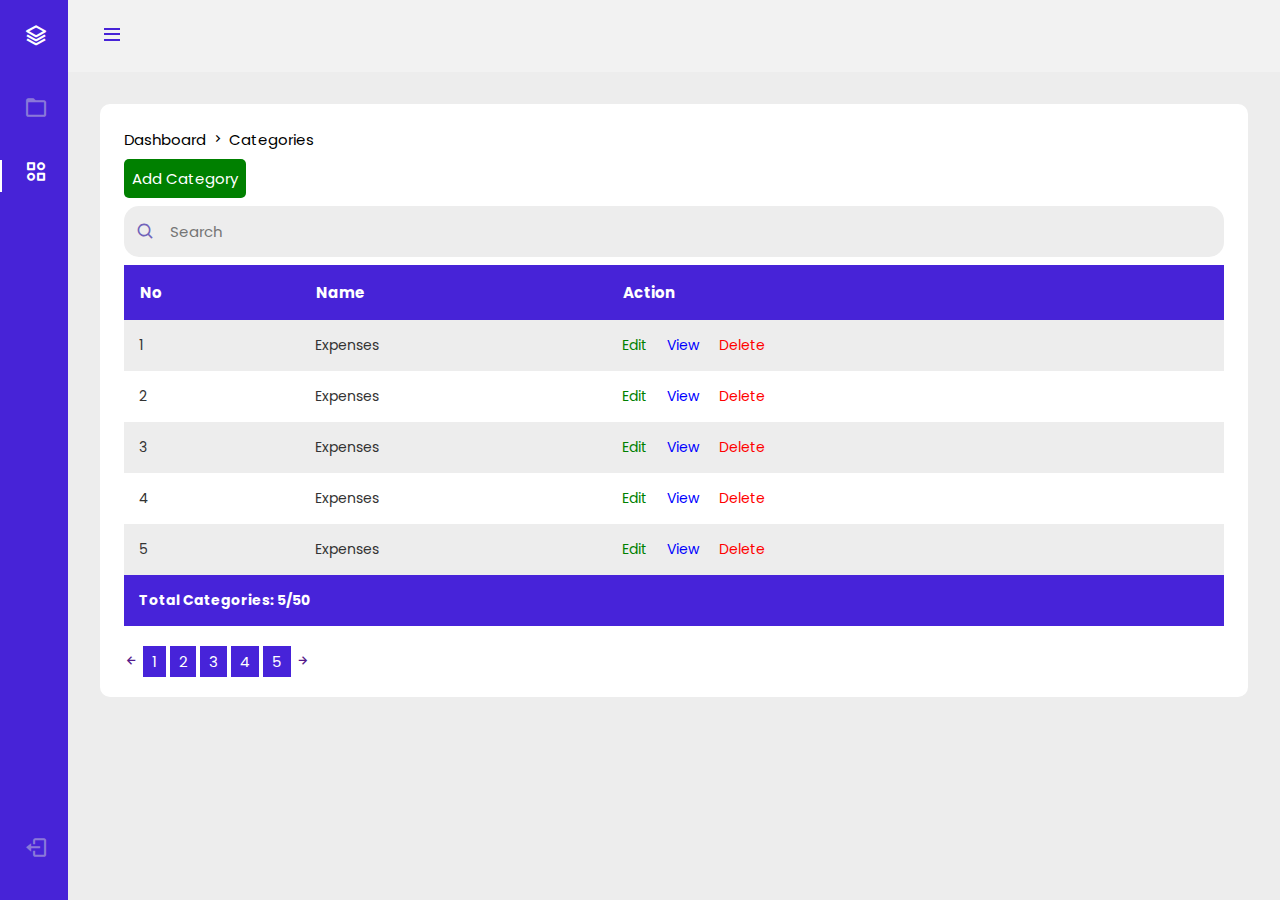
<file: categories.html>
<!DOCTYPE html>
<html lang="en">
<head>
    <meta charset="UTF-8">
    <meta name="viewport" content="width=device-width, initial-scale=1.0">
    
    <!-- ===== BOX ICONS ===== -->
    <link href='https://unpkg.com/boxicons@2.1.4/css/boxicons.min.css' rel='stylesheet'>
    <link rel="stylesheet" href="assets/css/styles.css">
    <title>Admin</title>
</head>
<body id="body-pd">
    <!-- ===== HEADER ===== -->
     <header class="header" id="header">
      <div class="header__toggle">
          <i class='bx bx-menu' id="menu-toggle"></i>
      </div>
    </header>
    
    <!-- ===== SIDEBAR ===== -->
    <aside class="l-navbar" id="nav-bar">
      <nav class="nav">
        <div class="nav__content">
          <a href="index.html" class="nav__logo">
            <i class='bx bx-layer nav__logo-icon'></i>
            <span class="nav__logo-text">Dashboard</span>
          </a>
          <ul class="nav__list">
            <li>
              <a href="products.html" class="nav__link">
                <i class='bx bx-folder nav__icon'></i>
                <span class="nav__text">Product</span>
              </a>
            </li>
    
            <li>
              <a href="categories.html" class="nav__link">
                <i class="bx bx-category-alt nav__icon"></i>
                <span class="nav__text">Category</span>
              </a>
            </li>
          </ul>
        </div>
        <a href="#" class="nav__link nav__logout">
          <i class='bx bx-log-out nav__icon' ></i>
          <span class="nav__text">Logout</span>
        </a>
      </nav>
    </aside>

    <!-- ===== MAIN CONTENT ===== -->
    <main class="main--content">
      <div class="tabular--wrapper">
        <!-- ===== BREADCRUMB ===== -->
        <div class="breadcrumb">
          <a href="index.html">Dashboard</a>  
          <i class='bx bx-chevron-right'></i>
          <a href="categories.html">Categories</a>
        </div>
        <!-- ===== CATEGORY TABLE ===== -->
        <div>
          <a href="addcategories.html">
            <button class="btn btn-add">Add Category</button>
          </a> 
        </div>
        <form class="form__search" action="" method="post">
          <div class="search--box">
            <i class='bx bx-search' ></i>
            <input type="text" placeholder="Search" />
          </div>
        </form>
        <div class="table--container">
          <table class="table">
            <thead>
              <tr>
                <th>No</th>
                <th>Name</th>
                <th>Action</th>
              </tr>
            <tbody>
              <tr>
                <td>1</td>
                <td>Expenses</td>
                <td>
                  <div>
                    <a href="editcategories.html" class="btn-edit">Edit</a>
                    <a href="subcategories.html" class="btn-view">View</a>
                    <a href="" class="btn-delete">Delete</a>
                  </div>
                </td>
              </tr>
              <tr>
                <td>2</td>
                <td>Expenses</td>
                <td>
                  <div>
                    <a href="" class="btn-edit">Edit</a>
                    <a href="subcategories.html" class="btn-view">View</a>
                    <a href="" class="btn-delete">Delete</a>
                  </div>
                </td>
              </tr>
              <tr>
                <td>3</td>
                <td>Expenses</td>
                <td>
                  <div>
                    <a href="" class="btn-edit">Edit</a>
                    <a href="subcategories.html" class="btn-view">View</a>
                    <a href="" class="btn-delete">Delete</a>
                  </div>
                </td>
              </tr>
              <tr>
                <td>4</td>
                <td>Expenses</td>
                <td>
                  <div>
                    <a href="" class="btn-edit">Edit</a>
                    <a href="subcategories.html" class="btn-view">View</a>
                    <a href="" class="btn-delete">Delete</a>
                  </div>
                </td>
              </tr>
              <tr>
                <td>5</td>
                <td>Expenses</td>
                <td>
                  <div>
                    <a href="" class="btn-edit">Edit</a>
                    <a href="subcategories.html" class="btn-view">View</a>
                    <a href="" class="btn-delete">Delete</a>
                  </div>
                </td>
              </tr>
            </tbody>
            <tfoot>
              <tr>
                <td colspan="4">Total Categories: 5/50</td>
              </tr>
            </tfoot>
            </thead>
          </table>
        </div>
        <div class="pagination">
          <a href="">
            <i class='bx bx-left-arrow-alt'></i>
          </a>
          <div class="pagination__content">
            <a href="">1</a>
            <a href="">2</a>
            <a href="">3</a>
            <a href="">4</a>
            <a href="">5</a>
          </div>
          <a href="">
            <i class='bx bx-right-arrow-alt'></i>
          </a>
        </div>
      </div>
    </main>
    
        <!--===== MAIN JS =====-->
        <script src="assets/js/index.js"></script>
</body>
</html>
</file>
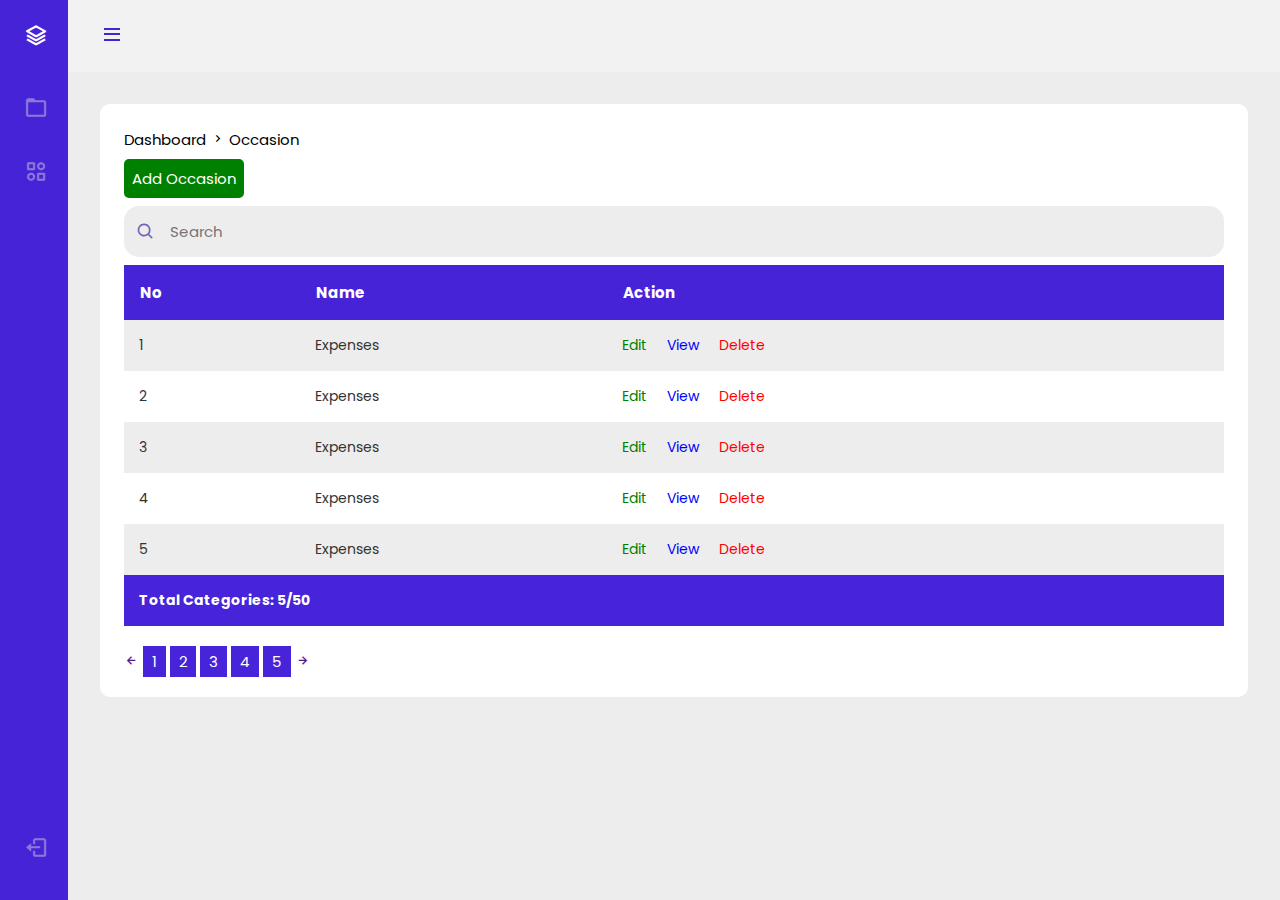
<file: occasion.html>
<!DOCTYPE html>
<html lang="en">
<head>
    <meta charset="UTF-8">
    <meta name="viewport" content="width=device-width, initial-scale=1.0">
    
    <!-- ===== BOX ICONS ===== -->
    <link href='https://unpkg.com/boxicons@2.1.4/css/boxicons.min.css' rel='stylesheet'>
    <link rel="stylesheet" href="assets/css/styles.css">
    <title>Admin</title>
</head>
<body id="body-pd">
    <!-- ===== HEADER ===== -->
     <header class="header" id="header">
      <div class="header__toggle">
          <i class='bx bx-menu' id="menu-toggle"></i>
      </div>
    </header>
    
    <!-- ===== SIDEBAR ===== -->
    <aside class="l-navbar" id="nav-bar">
      <nav class="nav">
        <div class="nav__content">
          <a href="index.html" class="nav__logo">
            <i class='bx bx-layer nav__logo-icon'></i>
            <span class="nav__logo-text">Dashboard</span>
          </a>
          <ul class="nav__list">
            <li>
              <a href="products.html" class="nav__link">
                <i class='bx bx-folder nav__icon'></i>
                <span class="nav__text">Product</span>
              </a>
            </li>
    
            <li>
              <a href="categories.html" class="nav__link">
                <i class="bx bx-category-alt nav__icon"></i>
                <span class="nav__text">Category</span>
              </a>
            </li>
          </ul>
        </div>
        <a href="#" class="nav__link nav__logout">
          <i class='bx bx-log-out nav__icon' ></i>
          <span class="nav__text">Logout</span>
        </a>
      </nav>
    </aside>

    <!-- ===== MAIN CONTENT ===== -->
    <main class="main--content">
      <div class="tabular--wrapper">
        <!-- ===== BREADCRUMB ===== -->
        <div class="breadcrumb">
          <a href="index.html">Dashboard</a>  
          <i class='bx bx-chevron-right'></i>
          <a href="categories.html">Occasion</a>
        </div>
        <!-- ===== CATEGORY TABLE ===== -->
        <div>
          <a href="addcategories.html">
            <button class="btn btn-add">Add Occasion</button>
          </a> 
        </div>
        <form class="form__search" action="" method="post">
          <div class="search--box">
            <i class='bx bx-search' ></i>
            <input type="text" placeholder="Search" />
          </div>
        </form>
        <div class="table--container">
          <table class="table">
            <thead>
              <tr>
                <th>No</th>
                <th>Name</th>
                <th>Action</th>
              </tr>
            <tbody>
              <tr>
                <td>1</td>
                <td>Expenses</td>
                <td>
                  <div>
                    <a href="editcategories.html" class="btn-edit">Edit</a>
                    <a href="subcategories.html" class="btn-view">View</a>
                    <a href="" class="btn-delete">Delete</a>
                  </div>
                </td>
              </tr>
              <tr>
                <td>2</td>
                <td>Expenses</td>
                <td>
                  <div>
                    <a href="" class="btn-edit">Edit</a>
                    <a href="subcategories.html" class="btn-view">View</a>
                    <a href="" class="btn-delete">Delete</a>
                  </div>
                </td>
              </tr>
              <tr>
                <td>3</td>
                <td>Expenses</td>
                <td>
                  <div>
                    <a href="" class="btn-edit">Edit</a>
                    <a href="subcategories.html" class="btn-view">View</a>
                    <a href="" class="btn-delete">Delete</a>
                  </div>
                </td>
              </tr>
              <tr>
                <td>4</td>
                <td>Expenses</td>
                <td>
                  <div>
                    <a href="" class="btn-edit">Edit</a>
                    <a href="subcategories.html" class="btn-view">View</a>
                    <a href="" class="btn-delete">Delete</a>
                  </div>
                </td>
              </tr>
              <tr>
                <td>5</td>
                <td>Expenses</td>
                <td>
                  <div>
                    <a href="" class="btn-edit">Edit</a>
                    <a href="subcategories.html" class="btn-view">View</a>
                    <a href="" class="btn-delete">Delete</a>
                  </div>
                </td>
              </tr>
            </tbody>
            <tfoot>
              <tr>
                <td colspan="4">Total Categories: 5/50</td>
              </tr>
            </tfoot>
            </thead>
          </table>
        </div>
        <div class="pagination">
          <a href="">
            <i class='bx bx-left-arrow-alt'></i>
          </a>
          <div class="pagination__content">
            <a href="">1</a>
            <a href="">2</a>
            <a href="">3</a>
            <a href="">4</a>
            <a href="">5</a>
          </div>
          <a href="">
            <i class='bx bx-right-arrow-alt'></i>
          </a>
        </div>
      </div>
    </main>
    
        <!--===== MAIN JS =====-->
        <script src="assets/js/index.js"></script>
</body>
</html>
</file>
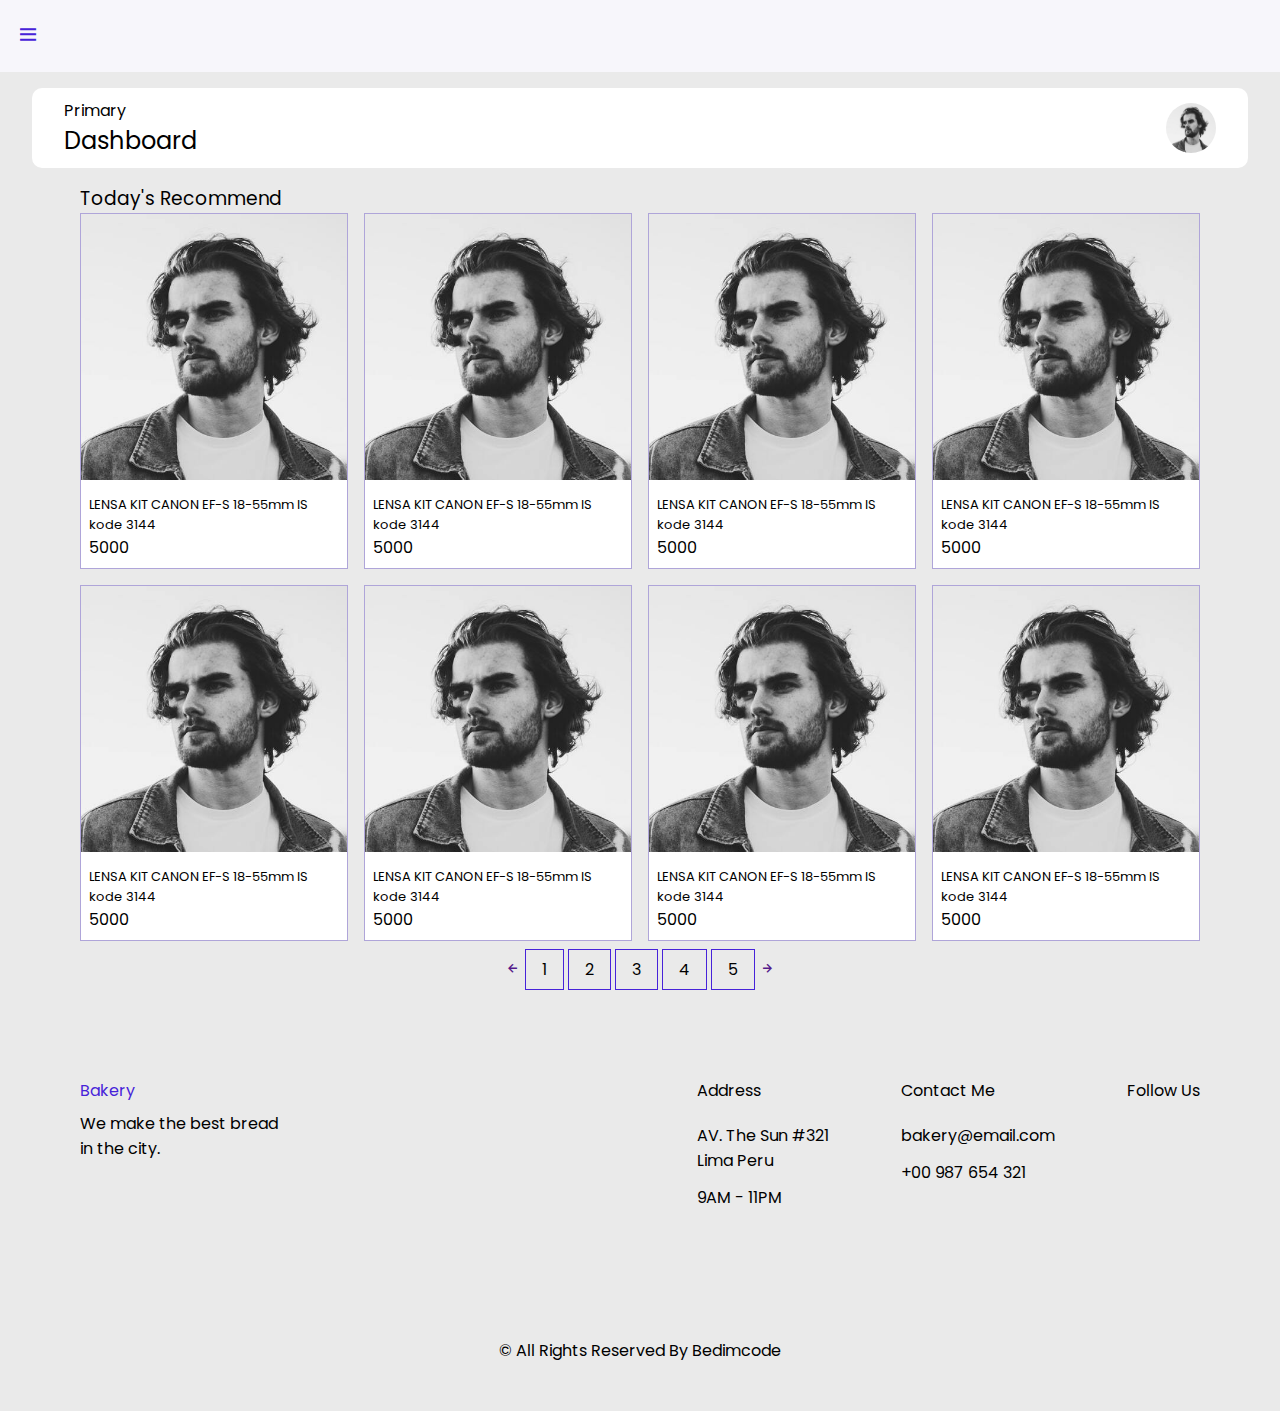
<file: product.html>
<!DOCTYPE html>
<html lang="en">
<head>
    <meta charset="UTF-8">
    <meta name="viewport" content="width=device-width, initial-scale=1.0">
    
    <!-- ===== BOX ICONS ===== -->
    <link href='https://unpkg.com/boxicons@2.1.4/css/boxicons.min.css' rel='stylesheet'>
    <link rel="stylesheet" href="assets/css/styles1.css">
    <title>Dashboard</title>
</head>
<body>
    <header class="header" id="header">
        <div class="header__toggle">
            <i class='bx bx-menu' id="header-toggle"></i>
        </div>
    </header>

    <main>
        <div class="main--content">
            <div class="header--wrapper">
              <div class="header--title">
                <span>Primary</span>
                <h2>Dashboard</h2>
              </div>
              <div class="user--info">
                <img src="assets/img/perfil.jpg" alt="" />
              </div>
            </div>

            <div class="card--container container">
              <h3 class="main--title">Today's Recommend</h3>
              <div class="card--wrapper">
                <div class="data--card grid">
                  <article class="product__card">
                      <a href="product.html" class="product__link">
                          <img src="assets/img/perfil.jpg" alt="image" class="product__img">
                          <div class="product__info">
                            <p class="product__title">LENSA KIT CANON EF-S 18-55mm IS kode 3144</p>
                            <p class="product__price" id="price">5000</p>
                          </div>
                      </a>
                  </article>
                  <article class="product__card">
                      <a href="product.html" class="product__link">
                          <img src="assets/img/perfil.jpg" alt="image" class="product__img">
                          <div class="product__info">
                            <p class="product__title">LENSA KIT CANON EF-S 18-55mm IS kode 3144</p>
                            <p class="product__price" id="price">5000</p>
                          </div>
                      </a>
                  </article>
                  <article class="product__card">
                      <a href="product.html" class="product__link">
                          <img src="assets/img/perfil.jpg" alt="image" class="product__img">
                          <div class="product__info">
                            <p class="product__title">LENSA KIT CANON EF-S 18-55mm IS kode 3144</p>
                            <p class="product__price" id="price">5000</p>
                          </div>
                      </a>
                  </article>
                  <article class="product__card">
                      <a href="product.html" class="product__link">
                          <img src="assets/img/perfil.jpg" alt="image" class="product__img">
                          <div class="product__info">
                            <p class="product__title">LENSA KIT CANON EF-S 18-55mm IS kode 3144</p>
                            <p class="product__price" id="price">5000</p>
                          </div>
                      </a>
                  </article>
                  <article class="product__card">
                      <a href="product.html" class="product__link">
                          <img src="assets/img/perfil.jpg" alt="image" class="product__img">
                          <div class="product__info">
                            <p class="product__title">LENSA KIT CANON EF-S 18-55mm IS kode 3144</p>
                            <p class="product__price" id="price">5000</p>
                          </div>
                      </a>
                  </article>
                  <article class="product__card">
                      <a href="product.html" class="product__link">
                          <img src="assets/img/perfil.jpg" alt="image" class="product__img">
                          <div class="product__info">
                            <p class="product__title">LENSA KIT CANON EF-S 18-55mm IS kode 3144</p>
                            <p class="product__price" id="price">5000</p>
                          </div>
                      </a>
                  </article>
                  <article class="product__card">
                      <a href="product.html" class="product__link">
                          <img src="assets/img/perfil.jpg" alt="image" class="product__img">
                          <div class="product__info">
                            <p class="product__title">LENSA KIT CANON EF-S 18-55mm IS kode 3144</p>
                            <p class="product__price" id="price">5000</p>
                          </div>
                      </a>
                  </article>
                  <article class="product__card">
                      <a href="product.html" class="product__link">
                          <img src="assets/img/perfil.jpg" alt="image" class="product__img">
                          <div class="product__info">
                            <p class="product__title">LENSA KIT CANON EF-S 18-55mm IS kode 3144</p>
                            <p class="product__price" id="price">5000</p>
                          </div>
                      </a>
                  </article>
                </div>
              </div>
              <div class="pagination">
                <a href="">
                  <i class='bx bx-left-arrow-alt'></i>
                </a>
                <div class="pagination__content">
                  <a href="">1</a>
                  <a href="">2</a>
                  <a href="">3</a>
                  <a href="">4</a>
                  <a href="">5</a>
                </div>
                <a href="">
                  <i class='bx bx-right-arrow-alt'></i>
                </a>
              </div>
            </div>
        </div>
    </main>
      <!--==================== FOOTER ====================-->
      <footer class="footer">
        <div class="footer__container container grid">
           <div>
              <a href="#" class="footer__logo">Bakery</a>

              <p class="footer__description">
                 We make the best bread <br> in the city.
              </p>
           </div>

           <div class="footer__content grid">
              <div>
                 <h3 class="footer__title">Address</h3>

                 <ul class="footer__list">
                    <li>
                       <address class="footer__info">AV. The Sun #321 <br> Lima Peru</address>
                    </li>

                    <li>
                       <address class="footer__info">9AM - 11PM</address>
                    </li>
                 </ul>
              </div>

              <div>
                 <h3 class="footer__title">Contact Me</h3>

                 <ul class="footer__list">
                    <li>
                       <address class="footer__info">bakery@email.com</address>
                    </li>

                    <li>
                       <address class="footer__info">+00 987 654 321</address>
                    </li>
                 </ul>
              </div>

              <div>
                 <h3 class="footer__title">Follow Us</h3>
                 <div class="footer__social">
                    <a href="#" target="_blank">
                       <i class="ri-facebook-circle-line"></i>
                    </a>

                    <a href="#" target="_blank">
                       <i class="ri-instagram-line"></i>
                    </a>

                    <a href="#" target="_blank">
                       <i class="ri-youtube-line"></i>
                    </a>
                 </div>
              </div>
           </div>
        </div>
        <span class="footer__copy">&#169; All Rights Reserved By Bedimcode</span>
     </footer>
    
        <!--===== MAIN JS =====-->
        <script src="assets/js/index.js"></script>
</body>
</html>
</file>
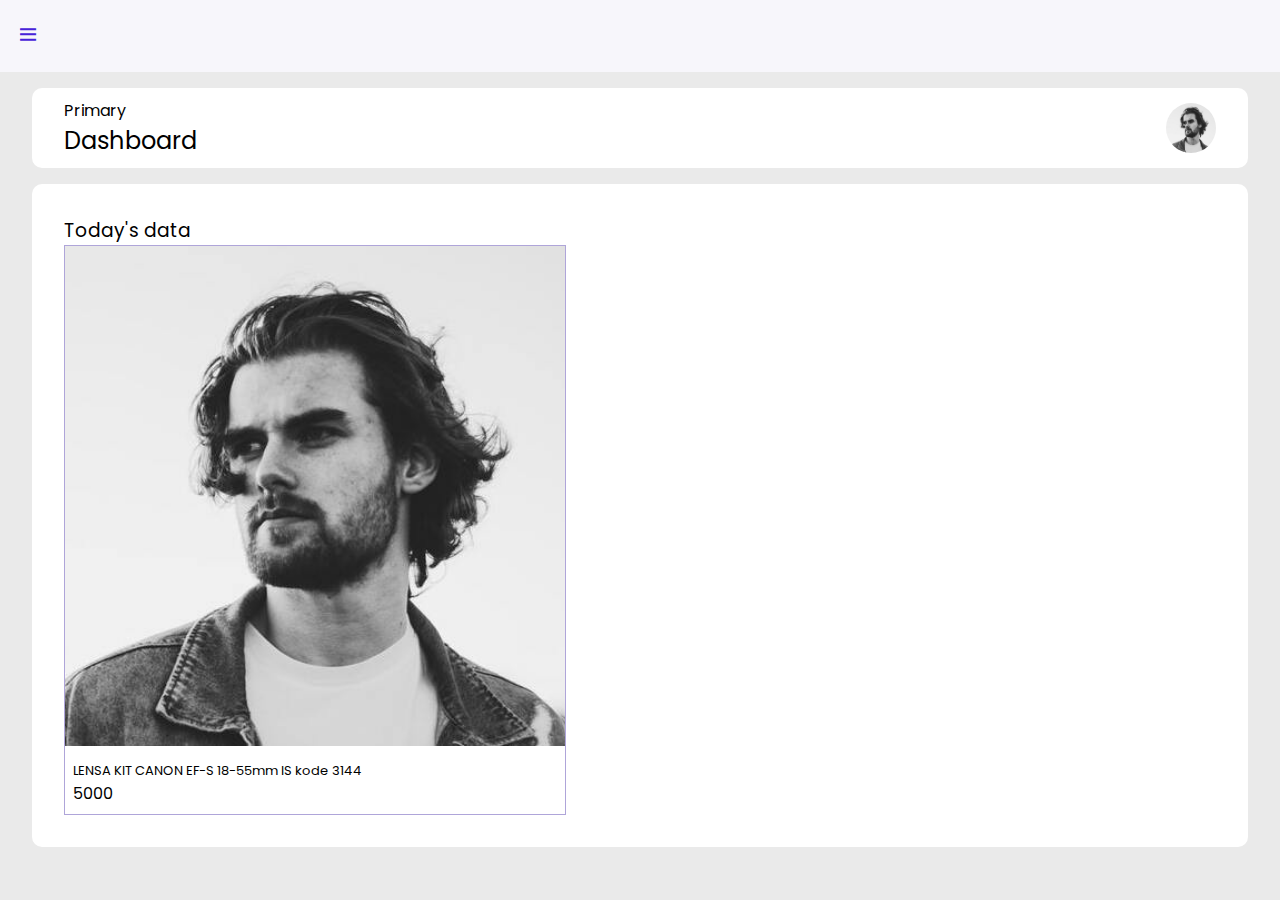
<file: productdetail.html>
<!DOCTYPE html>
<html lang="en">
<head>
    <meta charset="UTF-8">
    <meta name="viewport" content="width=device-width, initial-scale=1.0">
    
    <!-- ===== BOX ICONS ===== -->
    <link href='https://unpkg.com/boxicons@2.1.4/css/boxicons.min.css' rel='stylesheet'>
    <link rel="stylesheet" href="assets/css/styles1.css">
    <title>Dashboard</title>
</head>
<body>
    <header class="header" id="header">
        <div class="header__toggle">
            <i class='bx bx-menu' id="header-toggle"></i>
        </div>
    </header>

    <main>
      <div class="main--content">
          <div class="header--wrapper">
            <div class="header--title">
              <span>Primary</span>
              <h2>Dashboard</h2>
            </div>
            <div class="user--info">
              <img src="assets/img/perfil.jpg" alt="" />
            </div>
          </div>

          <div class="details--container">
            <h3 class="main--title">Today's data</h3>
            <div class="card--wrapper">
              <article class="product__card">
                <a href="product.html" class="product__link">
                    <img src="assets/img/perfil.jpg" alt="image" class="product__img">
                    <div class="product__info">
                      <p class="product__title">LENSA KIT CANON EF-S 18-55mm IS kode 3144</p>
                      <p class="product__price" id="price">5000</p>
                    </div>
                </a>
            </article>
            </div>
          </div>
      </div>
  </main>
    
        <!--===== MAIN JS =====-->
        <script src="assets/js/index.js"></script>
</body>
</html>
</file>
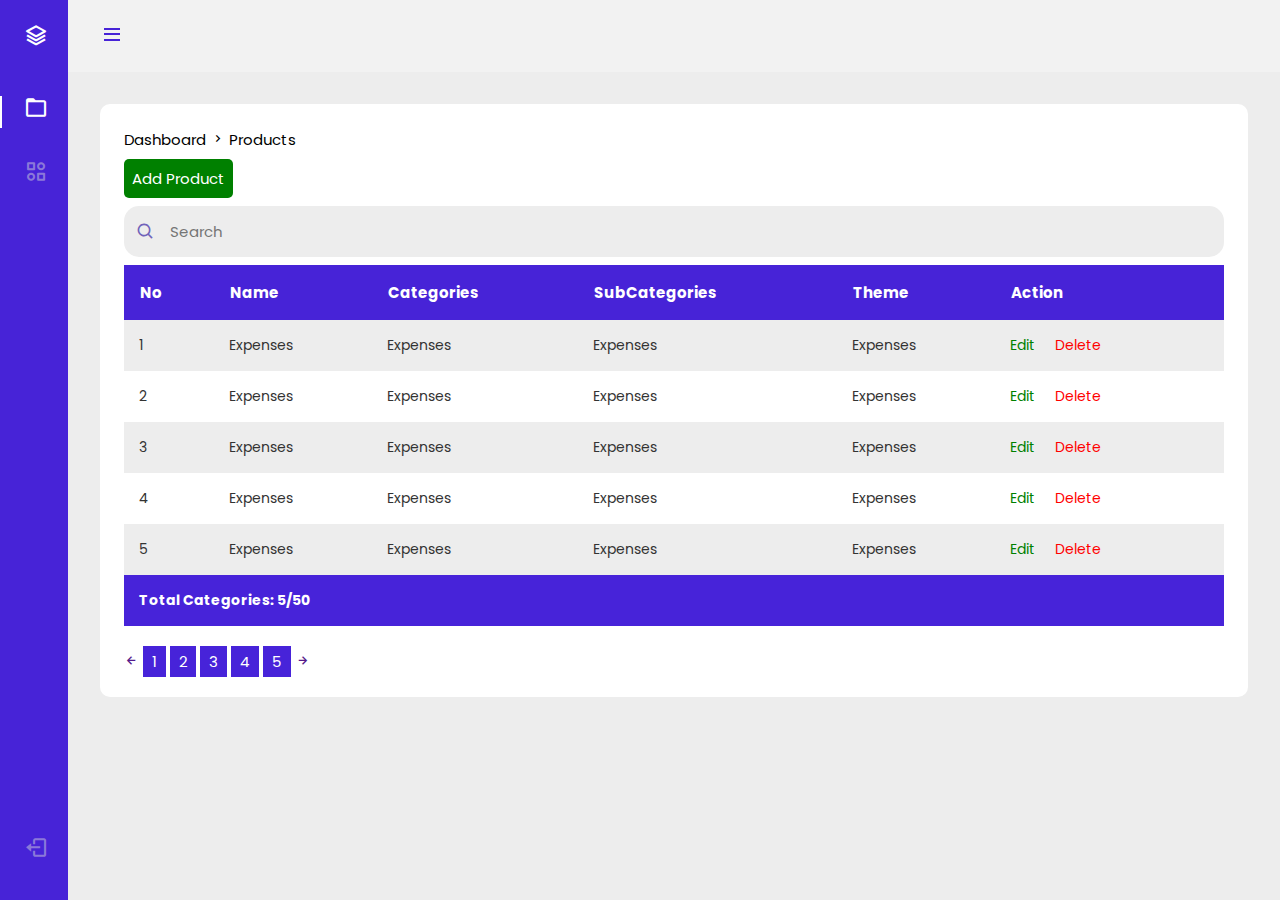
<file: products.html>
<!DOCTYPE html>
<html lang="en">
<head>
    <meta charset="UTF-8">
    <meta name="viewport" content="width=device-width, initial-scale=1.0">
    
    <!-- ===== BOX ICONS ===== -->
    <link href='https://unpkg.com/boxicons@2.1.4/css/boxicons.min.css' rel='stylesheet'>
    <link rel="stylesheet" href="assets/css/styles.css">
    <title>Admin</title>
</head>
<body id="body-pd">
    <!-- ===== HEADER ===== -->
     <header class="header" id="header">
      <div class="header__toggle">
          <i class='bx bx-menu' id="menu-toggle"></i>
      </div>
    </header>
    
    <!-- ===== SIDEBAR ===== -->
    <aside class="l-navbar" id="nav-bar">
      <nav class="nav">
        <div class="nav__content">
          <a href="index.html" class="nav__logo">
            <i class='bx bx-layer nav__logo-icon'></i>
            <span class="nav__logo-text">Dashboard</span>
          </a>
          <ul class="nav__list">
            <li>
              <a href="products.html" class="nav__link active">
                <i class='bx bx-folder nav__icon'></i>
                <span class="nav__text">Product</span>
              </a>
            </li>
    
            <li>
              <a href="categories.html" class="nav__link">
                <i class="bx bx-category-alt nav__icon"></i>
                <span class="nav__text">Category</span>
              </a>
            </li>
          </ul>
        </div>
        <a href="#" class="nav__link nav__logout">
          <i class='bx bx-log-out nav__icon' ></i>
          <span class="nav__text">Logout</span>
        </a>
      </nav>
    </aside>

    <!-- ===== MAIN CONTENT ===== -->
    <main class="main--content">
      <div class="tabular--wrapper">
        <!-- ===== BREADCRUMB ===== -->
        <div class="breadcrumb">
          <a href="index.html">Dashboard</a>  
          <i class='bx bx-chevron-right'></i>
          <a href="#">Products</a>
        </div>
        <!-- ===== CATEGORY TABLE ===== -->
        <div>
          <a href="addproducts.html">
            <button class="btn btn-add">Add Product</button>
          </a> 
        </div>
        <form class="form__search" action="" method="post">
          <div class="search--box">
            <i class='bx bx-search' ></i>
            <input type="text" placeholder="Search" />
          </div>
        </form>
        <div class="table--container">
          <table class="table">
            <thead>
              <tr>
                <th>No</th>
                <th>Name</th>
                <th>Categories</th>
                <th>SubCategories</th>
                <th>Theme</th>
                <th>Action</th>
              </tr>
            <tbody>
              <tr>
                <td>1</td>
                <td>Expenses</td>
                <td>Expenses</td>
                <td>Expenses</td>
                <td>Expenses</td>
                <td>
                  <div>
                    <a href="editproduct.html" class="btn-edit">Edit</a>
                    <a href="" class="btn-delete">Delete</a>
                  </div>
                </td>
              </tr>
              <tr>
                <td>2</td>
                <td>Expenses</td>
                <td>Expenses</td>
                <td>Expenses</td>
                <td>Expenses</td>
                <td>
                  <div>
                    <a href="editproduct.html" class="btn-edit">Edit</a>
                    <a href="" class="btn-delete">Delete</a>
                  </div>
                </td>
              </tr>
              <tr>
                <td>3</td>
                <td>Expenses</td>
                <td>Expenses</td>
                <td>Expenses</td>
                <td>Expenses</td>
                <td>
                  <div>
                    <a href="editproduct.html" class="btn-edit">Edit</a>
                    <a href="" class="btn-delete">Delete</a>
                  </div>
                </td>
              </tr>
              <tr>
                <td>4</td>
                <td>Expenses</td>
                <td>Expenses</td>
                <td>Expenses</td>
                <td>Expenses</td>
                <td>
                  <div>
                    <a href="editproduct.html" class="btn-edit">Edit</a>
                    <a href="" class="btn-delete">Delete</a>
                  </div>
                </td>
              </tr>
              <tr>
                <td>5</td>
                <td>Expenses</td>
                <td>Expenses</td>
                <td>Expenses</td>
                <td>Expenses</td>
                <td>
                  <div>
                    <a href="editproduct.html" class="btn-edit">Edit</a>
                    <a href="" class="btn-delete">Delete</a>
                  </div>
                </td>
              </tr>
            </tbody>
            <tfoot>
              <tr>
                <td colspan="6">Total Categories: 5/50</td>
              </tr>
            </tfoot>
            </thead>
          </table>
        </div>
        <div class="pagination">
          <a href="">
            <i class='bx bx-left-arrow-alt'></i>
          </a>
          <div class="pagination__content">
            <a href="">1</a>
            <a href="">2</a>
            <a href="">3</a>
            <a href="">4</a>
            <a href="">5</a>
          </div>
          <a href="">
            <i class='bx bx-right-arrow-alt'></i>
          </a>
        </div>
      </div>
    </main>
    
        <!--===== MAIN JS =====-->
        <script src="assets/js/index.js"></script>
</body>
</html>
</file>
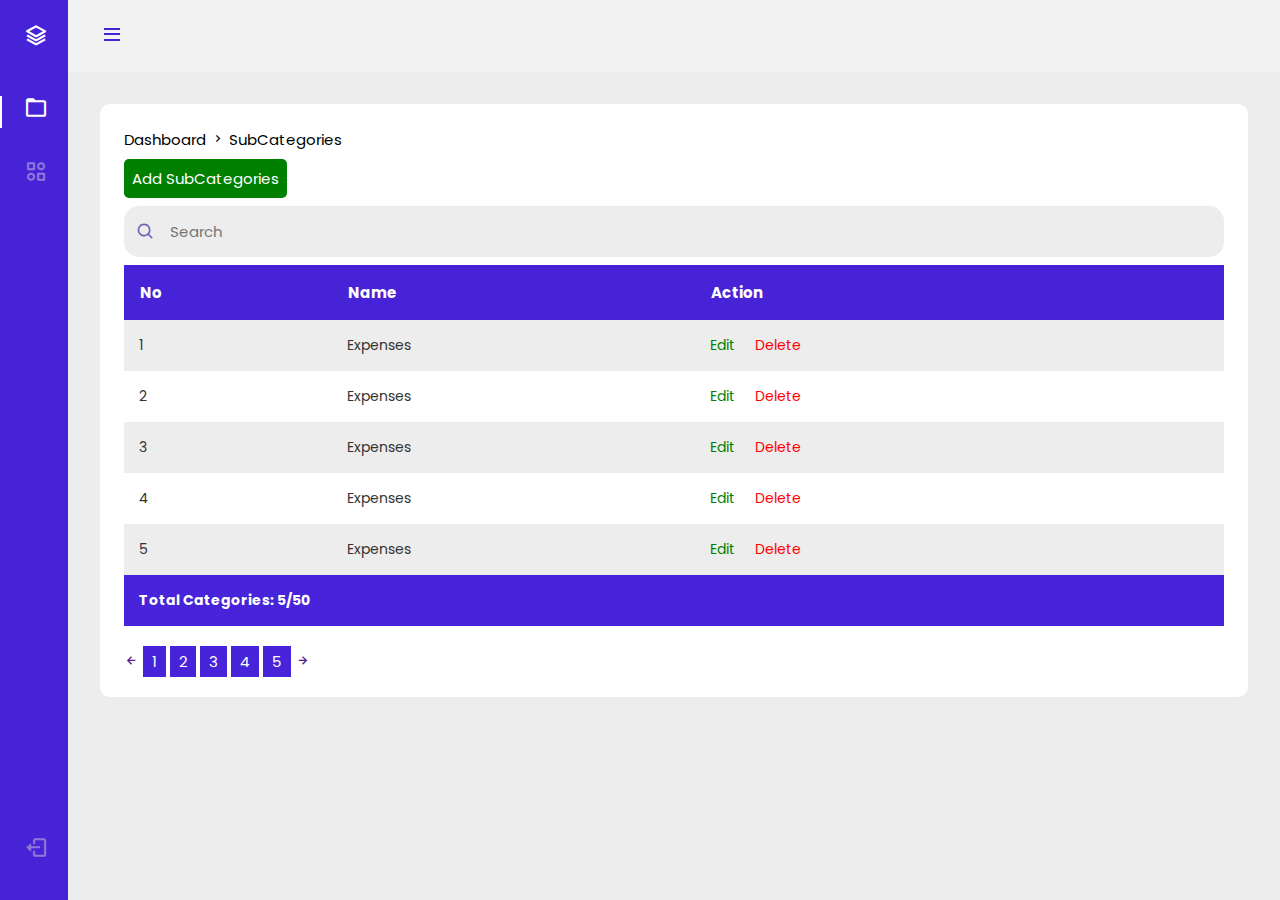
<file: subcategories.html>
<!DOCTYPE html>
<html lang="en">
<head>
    <meta charset="UTF-8">
    <meta name="viewport" content="width=device-width, initial-scale=1.0">
    
    <!-- ===== BOX ICONS ===== -->
    <link href='https://unpkg.com/boxicons@2.1.4/css/boxicons.min.css' rel='stylesheet'>
    <link rel="stylesheet" href="assets/css/styles.css">
    <title>Admin</title>
</head>
<body id="body-pd">
    <!-- ===== HEADER ===== -->
     <header class="header" id="header">
      <div class="header__toggle">
          <i class='bx bx-menu' id="menu-toggle"></i>
      </div>
    </header>
    
    <!-- ===== SIDEBAR ===== -->
    <aside class="l-navbar" id="nav-bar">
      <nav class="nav">
        <div class="nav__content">
          <a href="index.html" class="nav__logo">
            <i class='bx bx-layer nav__logo-icon'></i>
            <span class="nav__logo-text">Dashboard</span>
          </a>
          <ul class="nav__list">
            <li>
              <a href="products.html" class="nav__link active">
                <i class='bx bx-folder nav__icon'></i>
                <span class="nav__text">Product</span>
              </a>
            </li>
    
            <li>
              <a href="categories.html" class="nav__link">
                <i class="bx bx-category-alt nav__icon"></i>
                <span class="nav__text">Category</span>
              </a>
            </li>
          </ul>
        </div>
        <a href="#" class="nav__link nav__logout">
          <i class='bx bx-log-out nav__icon' ></i>
          <span class="nav__text">Logout</span>
        </a>
      </nav>
    </aside>

    <!-- ===== MAIN CONTENT ===== -->
    <main class="main--content">
      <div class="tabular--wrapper">
        <!-- ===== BREADCRUMB ===== -->
        <div class="breadcrumb">
          <a href="index.html">Dashboard</a>  
          <i class='bx bx-chevron-right'></i>
          <a href="#">SubCategories</a>
        </div>
        <!-- ===== CATEGORY TABLE ===== -->
        <div>
          <a href="addsubcategories.html">
            <button class="btn btn-add">Add SubCategories</button>
          </a> 
        </div>
        <form class="form__search" action="" method="post">
          <div class="search--box">
            <i class='bx bx-search' ></i>
            <input type="text" placeholder="Search" />
          </div>
        </form>
        <div class="table--container">
          <table class="table">
            <thead>
              <tr>
                <th>No</th>
                <th>Name</th>
                <th>Action</th>
              </tr>
            <tbody>
              <tr>
                <td>1</td>
                <td>Expenses</td>
                <td>
                  <div>
                    <a href="editsubcategories.html" class="btn-edit">Edit</a>
                    <a href="" class="btn-delete">Delete</a>
                  </div>
                </td>
              </tr>
              <tr>
                <td>2</td>
                <td>Expenses</td>
                <td>
                  <div>
                    <a href="editsubcategories.html" class="btn-edit">Edit</a>
                    <a href="" class="btn-delete">Delete</a>
                  </div>
                </td>
              </tr>
              <tr>
                <td>3</td>
                <td>Expenses</td>
                <td>
                  <div>
                    <a href="editsubcategories.html" class="btn-edit">Edit</a>
                    <a href="" class="btn-delete">Delete</a>
                  </div>
                </td>
              </tr>
              <tr>
                <td>4</td>
                <td>Expenses</td>
                <td>
                  <div>
                    <a href="editsubcategories.html" class="btn-edit">Edit</a>
                    <a href="" class="btn-delete">Delete</a>
                  </div>
                </td>
              </tr>
              <tr>
                <td>5</td>
                <td>Expenses</td>
                <td>
                  <div>
                    <a href="editsubcategories.html" class="btn-edit">Edit</a>
                    <a href="" class="btn-delete">Delete</a>
                  </div>
                </td>
              </tr>
            </tbody>
            <tfoot>
              <tr>
                <td colspan="4">Total Categories: 5/50</td>
              </tr>
            </tfoot>
            </thead>
          </table>
        </div>
        <div class="pagination">
          <a href="">
            <i class='bx bx-left-arrow-alt'></i>
          </a>
          <div class="pagination__content">
            <a href="">1</a>
            <a href="">2</a>
            <a href="">3</a>
            <a href="">4</a>
            <a href="">5</a>
          </div>
          <a href="">
            <i class='bx bx-right-arrow-alt'></i>
          </a>
        </div>
      </div>
    </main>
    
        <!--===== MAIN JS =====-->
        <script src="assets/js/index.js"></script>
</body>
</html>
</file>
<file: assets/css/styles.css>
/*=============== GOOGLE FONTS ===============*/
@import url("https://fonts.googleapis.com/css2?family=Poppins:wght@400;500;600&display=swap");

/*===== VARIABLES CSS =====*/
@import url(styles/variable.css);

/*========== BASE ==========*/
@import url(styles/base.css);

/*========== HEADER ==========*/
@import url(styles/header.css);

/*========== NAV ==========*/
@import url(styles/nav.css);

/*========== MAIN-CONTENT ==========*/
@import url(styles/main-content.css);

/*========== MAIN-CONTENT ==========*/
@import url(styles/card.css);

/*========== MAIN-CONTENT ==========*/
@import url(styles/table.css);

/*========== MAIN-CONTENT ==========*/
@import url(styles/breadcrumb.css);

/*========== MAIN-CONTENT ==========*/
@import url(styles/button.css);

/*========== MAIN-CONTENT ==========*/
@import url(styles/search.css);

/*========== MAIN-CONTENT ==========*/
@import url(styles/pagination.css);

/*========== MAIN-CONTENT ==========*/
@import url(styles/form.css);



/* ===== MEDIA QUERIES=====*/
@media screen and (min-width: 768px){
  body{
    margin: calc(var(--header-height) + 1rem) 0 0 0;
    padding-left: calc(var(--nav-width) + 1rem);
  }

  .header{
    height: calc(var(--header-height) + 1rem);
    padding: 0 2rem 0 calc(var(--nav-width) + 2rem);
  }
  
  .l-navbar{
    left: 0;
    padding: 1rem 1rem 0 0;
  }
  
  /*Show navbar desktop*/
  .show{
    width: calc(var(--nav-width) + 156px);
  }

  /*Add padding body desktop*/
  .body-pd{
    padding-left: calc(var(--nav-width) + 188px);
  }
  
  .contact__group{
      grid-template-columns: repeat(2, 1fr);
      column-gap: 1.5rem;
  }
}
</file>
<file: assets/css/styles1.css>
/*=============== GOOGLE FONTS ===============*/
@import url("https://fonts.googleapis.com/css2?family=Poppins:wght@400;500;600&display=swap");

/*===== VARIABLES CSS =====*/
:root{
  --header-height: 3.5rem;
  --nav-width: 68px;

  /*===== Colors =====*/
  --first-color: #4723D9;
  --first-color-light: #AFA5D9;
  --title-color: #000000;
  --white-color: #F7F6FB;
  --body-color: #eaeaea;
  
  /*===== Font and typography =====*/
  --body-font: 'Poppins', sans-serif;
  --normal-font-size: 1rem;
  
  /*===== z index =====*/
  --z-fixed: 100;
}

/*=== Base ====*/
*{
  box-sizing: border-box;
  padding: 0;
  margin: 0;
}

html{
  scroll-behavior: smooth;
}

input,
textarea,
button,
body{
  font-family: var(--body-font);
  font-size: var(--normal-font-size);
}

body{
  position: relative;
  margin: var(--header-height) 0 0 0;
  padding: 0 1rem;
  font-family: var(--body-font);
  font-size: var(--normal-font-size);
  transition: .5s;
  background-color: var(--body-color);
}

input,
textarea,
select,
button{
  outline: none;
  border: none;
}

h1,h2,h3,h4{
  color: var(--title-color);
  font-weight: var(--font-medium);
}

ul{
  list-style: none;
}

a{
  text-decoration: none;
}

img,
svg{
  max-width: 100%;
  height: auto;
}

.container {
  max-width: 1120px;
}

.grid {
  display: grid;
  gap: 1.5rem;
}

.section {
  padding-block: 8rem 1rem;
}

.main {
  overflow: hidden;
}

/*========== HEADER & NAV ==========*/
.header{
  width: 100%;
  height: var(--header-height);
  position: fixed;
  top: 0;
  left: 0;
  display: flex;
  align-items: center;
  justify-content: space-between;
  padding: 0 1rem;
  background-color: var(--white-color);
  z-index: var(--z-fixed);
  transition: .5s;
}

.header__toggle{
  color: var(--first-color);
  font-size: 1.5rem;
  cursor: pointer;
}

/*Active links*/
.active{
  color: var(--white-color);
}

.active::before{
  content: '';
  position: absolute;
  left: 0;
  width: 2px;
  height: 32px;
  background-color: var(--white-color);
}

/*=============== PRODUCT ===============*/

.main--content {
  position: relative;
  width: 100%;
  padding: 1rem;
}

.data--card {
  grid-template-columns: repeat(2,1fr);
  gap: 1rem 1rem;
  padding-bottom: 1rem;
}

.product__card{
  position: relative;
  border: 1px solid #AFA5D9;
  background-color: white;
}

.product__info {
  padding: .5rem  0.5rem 0 .5rem;
}

.product__img {
  width: 100%;
  aspect-ratio: 1;
  object-fit: cover;
}

.product__title{
  display: -webkit-box;           /* Menggunakan flexbox berbasis Webkit */
  -webkit-box-orient: vertical;   /* Mengatur orientasi kotak menjadi vertikal */
  -webkit-line-clamp: 2;          /* Batasi teks hingga 2 baris */
  overflow: hidden;               /* Sembunyikan teks yang meluap */
  text-overflow: ellipsis;        /* Tambahkan "..." jika teks terlalu panjang */
  color: var(--title-color);
  font-size: small;
}

.product__price {
  color: var(--title-color);
  padding-bottom: .5rem;
}

.product__card:hover{
  color: var(--title-color);
}

.pagination{
  text-align: center;
}

.pagination__content{
  display: inline-block;
}

.pagination__content a {
  color: black;
  padding: 8px 16px;
  text-decoration: none;
  transition: background-color .3s;
  border: 1px solid #4723D9;
}

/* main body section */

.header--wrapper img{
  width: 50px;
  height: 50px;
  cursor: pointer;
  border-radius: 50%;
}

.header--wrapper {
  display: flex;
  justify-content: space-between;
  align-items: center;
  flex-wrap: wrap;
  background: #fff;
  border-radius: 10px;
  padding: 10px 2rem;
  margin-bottom: 1rem
}

.header--title {
  color: #000000;
}

.user--info {
  display: flex;
  align-items: center;
  gap: 1rem;
}


.product__card:hover {
  color: #4723D9;
  transform: translateY(-5px);
  transition: .3s ease-in;
}

/* card container section */

.details--container {
  background: #fff;
  padding: 2rem;
  border-radius: 10px;
}

.card--wrapper {
  display: flex;
  flex-wrap: wrap;
  gap: 1rem;
}

/*=============== FOOTER ===============*/

.footer {
  padding-block: 3rem 2rem;
}

.footer__container {
  position: relative;
  row-gap: 4rem;
}

.footer__logo {
  display: inline-block;
  color: var(--first-color);
  font-size: var(--h2-font-size);
  font-family: var(--second-font);
  margin-bottom: .5rem;
  transition: color .4s;
}

.footer__logo:hover {
  color: var(--first-color-alt);
}

.footer__content {
  grid-template-columns: repeat(2, max-content);
  gap: 4rem 2rem;
}

.footer__title {
  font-size: var(--h3-font-size);
  margin-bottom: 1.25rem;
}

.footer__list {
  display: grid;
  row-gap: .75rem;
}

.footer__info {
  font-style: normal;
}

.footer__social {
  display: flex;
  column-gap: 1rem;
}

.footer__social a {
  color: var(--text-color);
  font-size: 1.5rem;
  transition: color .4s;
}

.footer__social a:hover {
  color: var(--first-color);
}

.footer__img-1,
.footer__img-2 {
  position: absolute;
}

.footer__img-1 {
  width: 60px;
  top: 2.5rem;
  right: 1.5rem;
}

.footer__img-2 {
  width: 70px;
  top: 17rem;
  right: 9rem;
}

.footer__copy {
  display: block;
  margin-top: 6rem;
  text-align: center;
  font-size: var(--small-font-size);
}


/* ===== MEDIA QUERIES=====*/
@media screen and (max-width: 330px) {
  .container {
      margin-inline: auto;
    }

  .data--card {
        grid-template-columns: 300px;
        justify-content: center;
    }

  .footer__content {
      grid-template-columns: max-content;
  }
    
}

@media screen and (min-width: 576px) {
  .footer__content {
      grid-template-columns: repeat(3, max-content);
  }
}

@media screen and (min-width: 768px){
  body{
    margin: calc(var(--header-height) + 1rem) 0 0 0;
  }

  .header{
    height: calc(var(--header-height) + 1rem);
  }
  
  .data--card {
    grid-template-columns: repeat(4,1fr);
  }
  
  .footer__container {
    grid-template-columns: repeat(2, max-content);
    justify-content: space-between;
}
}

@media screen and (min-width: 1150px) {
  .container {
      margin-inline: auto;
  }

  .footer {
    padding-block: 5rem 3rem;
  }
  .footer__content {
        column-gap: 4.5rem;
    }
    .footer__img-1 {
        width: 90px;
        right: initial;
        left: 15rem;
    }
    .footer__img-2 {
        width: 90px;
        right: initial;
        left: 60rem;
    }
    .footer__copy {
        margin-top: 8rem;
    }
}
</file>
